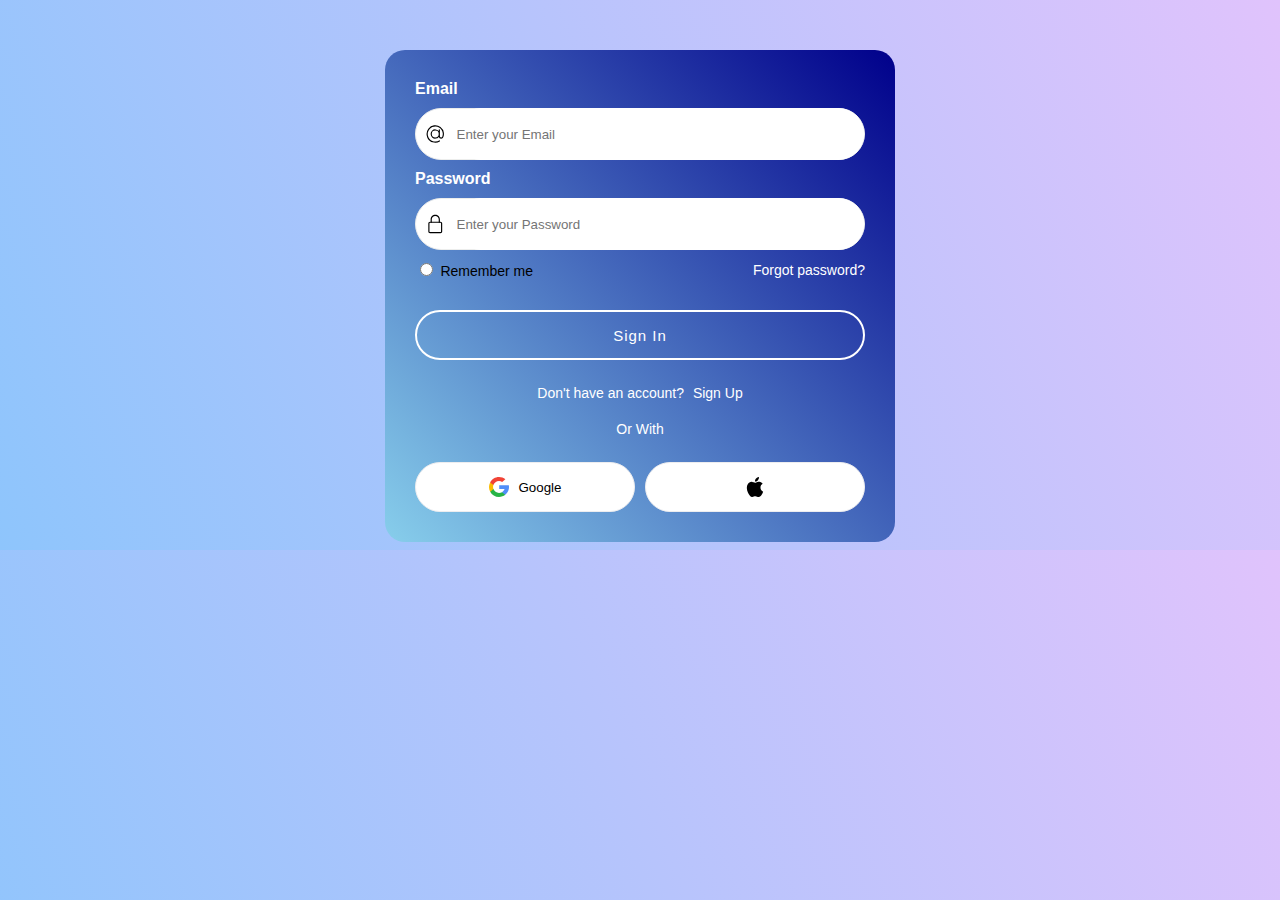
<file: signup.html>
<!DOCTYPE html>
<html lang="en">
<head>
    <meta charset="UTF-8">
    <meta name="viewport" content="width=device-width, initial-scale=1.0">
    <link rel="stylesheet" href="signup.css">
    <title>EduSphere</title>
</head
<body>
    <form class="form">
      <div class="flex-column">
        <label>Email</label>
      </div>
      <div class="inputForm">
        <svg
          xmlns="http://www.w3.org/2000/svg"
          width="20"
          viewBox="0 0 32 32"
          height="20"
        >
          <g data-name="Layer 3" id="Layer_3">
            <path
              d="m30.853 13.87a15 15 0 0 0 -29.729 4.082 15.1 15.1 0 0 0 12.876 12.918 15.6 15.6 0 0 0 2.016.13 14.85 14.85 0 0 0 7.715-2.145 1 1 0 1 0 -1.031-1.711 13.007 13.007 0 1 1 5.458-6.529 2.149 2.149 0 0 1 -4.158-.759v-10.856a1 1 0 0 0 -2 0v1.726a8 8 0 1 0 .2 10.325 4.135 4.135 0 0 0 7.83.274 15.2 15.2 0 0 0 .823-7.455zm-14.853 8.13a6 6 0 1 1 6-6 6.006 6.006 0 0 1 -6 6z"
            ></path>
          </g>
        </svg>
        <input placeholder="Enter your Email" class="input" type="text" />
      </div>
    
      <div class="flex-column">
        <label>Password </label>
      </div>
      <div class="inputForm">
        <svg
          xmlns="http://www.w3.org/2000/svg"
          width="20"
          viewBox="-64 0 512 512"
          height="20"
        >
          <path
            d="m336 512h-288c-26.453125 0-48-21.523438-48-48v-224c0-26.476562 21.546875-48 48-48h288c26.453125 0 48 21.523438 48 48v224c0 26.476562-21.546875 48-48 48zm-288-288c-8.8125 0-16 7.167969-16 16v224c0 8.832031 7.1875 16 16 16h288c8.8125 0 16-7.167969 16-16v-224c0-8.832031-7.1875-16-16-16zm0 0"
          ></path>
          <path
            d="m304 224c-8.832031 0-16-7.167969-16-16v-80c0-52.929688-43.070312-96-96-96s-96 43.070312-96 96v80c0 8.832031-7.167969 16-16 16s-16-7.167969-16-16v-80c0-70.59375 57.40625-128 128-128s128 57.40625 128 128v80c0 8.832031-7.167969 16-16 16zm0 0"
          ></path>
        </svg>
        <input placeholder="Enter your Password" class="input" type="password" />
      </div>
    
      <div class="flex-row">
        <div>
          <input type="radio" />
          <label>Remember me </label>
        </div>
        <span class="span">Forgot password?</span>
      </div>
      <button class="button-submit">Sign In</button>
      <p class="p">Don't have an account? <span class="span">Sign Up</span></p>
      <p class="p line">Or With</p>
    
      <div class="flex-row">
        <button class="btn google">
          <svg
            xml:space="preserve"
            style="enable-background:new 0 0 512 512;"
            viewBox="0 0 512 512"
            y="0px"
            x="0px"
            xmlns:xlink="http://www.w3.org/1999/xlink"
            xmlns="http://www.w3.org/2000/svg"
            id="Layer_1"
            width="20"
            version="1.1"
          >
            <path
              d="M113.47,309.408L95.648,375.94l-65.139,1.378C11.042,341.211,0,299.9,0,256
        c0-42.451,10.324-82.483,28.624-117.732h0.014l57.992,10.632l25.404,57.644c-5.317,15.501-8.215,32.141-8.215,49.456
        C103.821,274.792,107.225,292.797,113.47,309.408z"
              style="fill:#FBBB00;"
            ></path>
            <path
              d="M507.527,208.176C510.467,223.662,512,239.655,512,256c0,18.328-1.927,36.206-5.598,53.451
        c-12.462,58.683-45.025,109.925-90.134,146.187l-0.014-0.014l-73.044-3.727l-10.338-64.535
        c29.932-17.554,53.324-45.025,65.646-77.911h-136.89V208.176h138.887L507.527,208.176L507.527,208.176z"
              style="fill:#518EF8;"
            ></path>
            <path
              d="M416.253,455.624l0.014,0.014C372.396,490.901,316.666,512,256,512
        c-97.491,0-182.252-54.491-225.491-134.681l82.961-67.91c21.619,57.698,77.278,98.771,142.53,98.771
        c28.047,0,54.323-7.582,76.87-20.818L416.253,455.624z"
              style="fill:#28B446;"
            ></path>
            <path
              d="M419.404,58.936l-82.933,67.896c-23.335-14.586-50.919-23.012-80.471-23.012
        c-66.729,0-123.429,42.957-143.965,102.724l-83.397-68.276h-0.014C71.23,56.123,157.06,0,256,0
        C318.115,0,375.068,22.126,419.404,58.936z"
              style="fill:#F14336;"
            ></path>
          </svg>
    
          Google</button
        ><button class="btn apple">
          <svg
            xml:space="preserve"
            style="enable-background:new 0 0 22.773 22.773;"
            viewBox="0 0 22.773 22.773"
            y="0px"
            x="0px"
            xmlns:xlink="http://www.w3.org/1999/xlink"
            xmlns="http://www.w3.org/2000/svg"
            id="Capa_1"
            width="20"
            height="20"
            version="1.1"
          >
            <g>
              <g>
                <path
                  d="M15.769,0c0.053,0,0.106,0,0.162,0c0.13,1.606-0.483,2.806-1.228,3.675c-0.731,0.863-1.732,1.7-3.351,1.573 c-0.108-1.583,0.506-2.694,1.25-3.561C13.292,0.879,14.557,0.16,15.769,0z"
                ></path>
                <path
                  d="M20.67,16.716c0,0.016,0,0.03,0,0.045c-0.455,1.378-1.104,2.559-1.896,3.655c-0.723,0.995-1.609,2.334-3.191,2.334 c-1.367,0-2.275-0.879-3.676-0.903c-1.482-0.024-2.297,0.735-3.652,0.926c-0.155,0-0.31,0-0.462,0 c-0.995-0.144-1.798-0.932-2.383-1.642c-1.725-2.098-3.058-4.808-3.306-8.276c0-0.34,0-0.679,0-1.019 c0.105-2.482,1.311-4.5,2.914-5.478c0.846-0.52,2.009-0.963,3.304-0.765c0.555,0.086,1.122,0.276,1.619,0.464 c0.471,0.181,1.06,0.502,1.618,0.485c0.378-0.011,0.754-0.208,1.135-0.347c1.116-0.403,2.21-0.865,3.652-0.648 c1.733,0.262,2.963,1.032,3.723,2.22c-1.466,0.933-2.625,2.339-2.427,4.74C17.818,14.688,19.086,15.964,20.67,16.716z"
                ></path>
              </g>
            </g>
          </svg>
        </button>
      </div>
    </form>
</body>
</html>
</file>
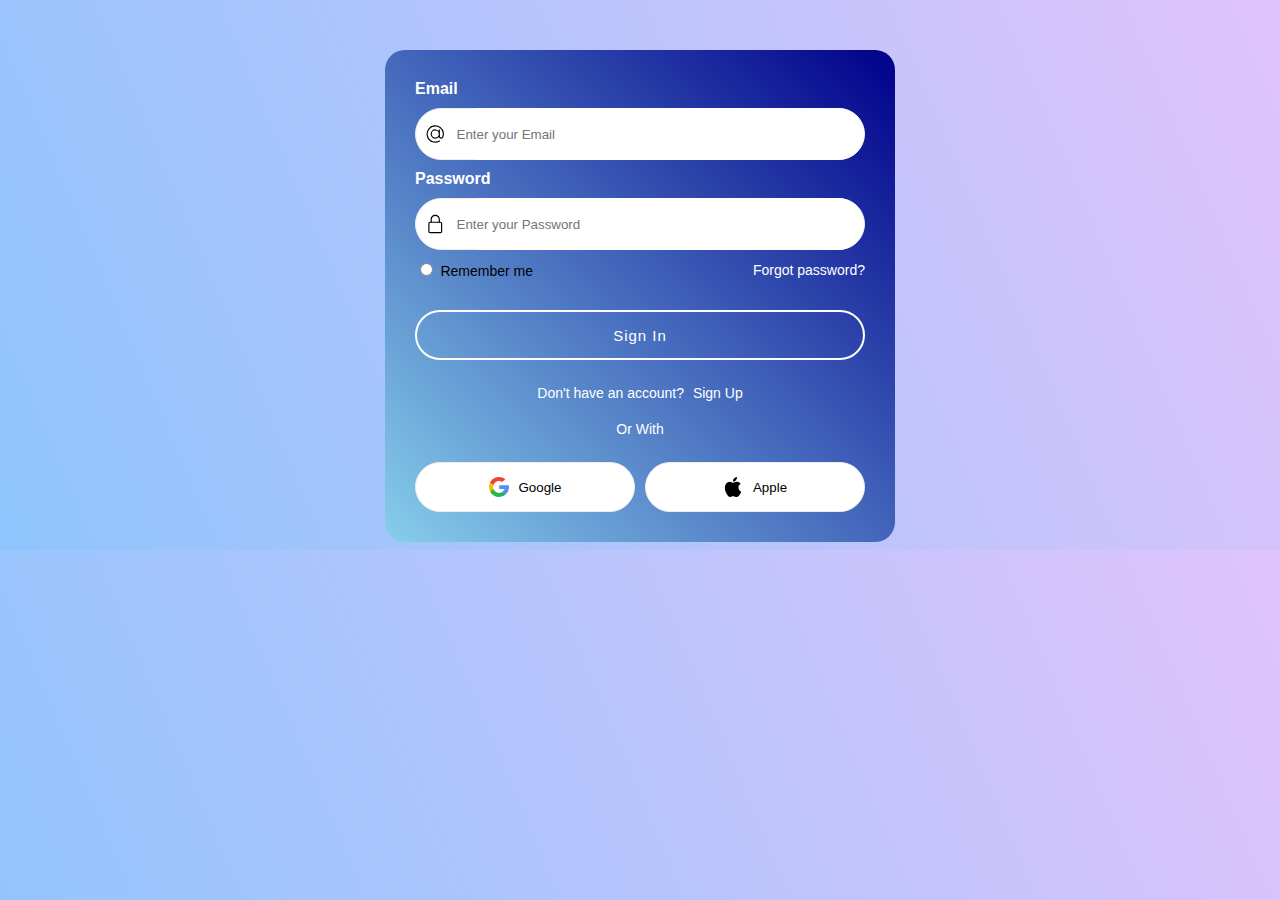
<file: untitled folder 5/signup.html>
<!DOCTYPE html>
<html lang="en">
<head>
    <meta charset="UTF-8">
    <meta name="viewport" content="width=device-width, initial-scale=1.0">
    <link rel="stylesheet" href="signup.css">
    <title>EduSphere</title>
</head
<body>

    <form class="form">
      <div class="flex-column">
        <label>Email</label>
      </div>
      <div class="inputForm">
        <svg
          xmlns="http://www.w3.org/2000/svg"
          width="20"
          viewBox="0 0 32 32"
          height="20"
        >
          <g data-name="Layer 3" id="Layer_3">
            <path
              d="m30.853 13.87a15 15 0 0 0 -29.729 4.082 15.1 15.1 0 0 0 12.876 12.918 15.6 15.6 0 0 0 2.016.13 14.85 14.85 0 0 0 7.715-2.145 1 1 0 1 0 -1.031-1.711 13.007 13.007 0 1 1 5.458-6.529 2.149 2.149 0 0 1 -4.158-.759v-10.856a1 1 0 0 0 -2 0v1.726a8 8 0 1 0 .2 10.325 4.135 4.135 0 0 0 7.83.274 15.2 15.2 0 0 0 .823-7.455zm-14.853 8.13a6 6 0 1 1 6-6 6.006 6.006 0 0 1 -6 6z"
            ></path>
          </g>
        </svg>
        <input placeholder="Enter your Email" class="input" type="text" />
      </div>
    
      <div class="flex-column">
        <label>Password </label>
      </div>
      <div class="inputForm">
        <svg
          xmlns="http://www.w3.org/2000/svg"
          width="20"
          viewBox="-64 0 512 512"
          height="20"
        >
          <path
            d="m336 512h-288c-26.453125 0-48-21.523438-48-48v-224c0-26.476562 21.546875-48 48-48h288c26.453125 0 48 21.523438 48 48v224c0 26.476562-21.546875 48-48 48zm-288-288c-8.8125 0-16 7.167969-16 16v224c0 8.832031 7.1875 16 16 16h288c8.8125 0 16-7.167969 16-16v-224c0-8.832031-7.1875-16-16-16zm0 0"
          ></path>
          <path
            d="m304 224c-8.832031 0-16-7.167969-16-16v-80c0-52.929688-43.070312-96-96-96s-96 43.070312-96 96v80c0 8.832031-7.167969 16-16 16s-16-7.167969-16-16v-80c0-70.59375 57.40625-128 128-128s128 57.40625 128 128v80c0 8.832031-7.167969 16-16 16zm0 0"
          ></path>
        </svg>
        <input placeholder="Enter your Password" class="input" type="password" />
      </div>
    
      <div class="flex-row">
        <div>
          <input type="radio" />
          <label>Remember me </label>
        </div>
        <span class="span">Forgot password?</span>
      </div>
      <button class="button-submit">Sign In</button>
      <p class="p">Don't have an account? <span class="span">Sign Up</span></p>
      <p class="p line">Or With</p>
    
      <div class="flex-row">
        <button class="btn google">
          <svg
            xml:space="preserve"
            style="enable-background:new 0 0 512 512;"
            viewBox="0 0 512 512"
            y="0px"
            x="0px"
            xmlns:xlink="http://www.w3.org/1999/xlink"
            xmlns="http://www.w3.org/2000/svg"
            id="Layer_1"
            width="20"
            version="1.1"
          >
            <path
              d="M113.47,309.408L95.648,375.94l-65.139,1.378C11.042,341.211,0,299.9,0,256
        c0-42.451,10.324-82.483,28.624-117.732h0.014l57.992,10.632l25.404,57.644c-5.317,15.501-8.215,32.141-8.215,49.456
        C103.821,274.792,107.225,292.797,113.47,309.408z"
              style="fill:#FBBB00;"
            ></path>
            <path
              d="M507.527,208.176C510.467,223.662,512,239.655,512,256c0,18.328-1.927,36.206-5.598,53.451
        c-12.462,58.683-45.025,109.925-90.134,146.187l-0.014-0.014l-73.044-3.727l-10.338-64.535
        c29.932-17.554,53.324-45.025,65.646-77.911h-136.89V208.176h138.887L507.527,208.176L507.527,208.176z"
              style="fill:#518EF8;"
            ></path>
            <path
              d="M416.253,455.624l0.014,0.014C372.396,490.901,316.666,512,256,512
        c-97.491,0-182.252-54.491-225.491-134.681l82.961-67.91c21.619,57.698,77.278,98.771,142.53,98.771
        c28.047,0,54.323-7.582,76.87-20.818L416.253,455.624z"
              style="fill:#28B446;"
            ></path>
            <path
              d="M419.404,58.936l-82.933,67.896c-23.335-14.586-50.919-23.012-80.471-23.012
        c-66.729,0-123.429,42.957-143.965,102.724l-83.397-68.276h-0.014C71.23,56.123,157.06,0,256,0
        C318.115,0,375.068,22.126,419.404,58.936z"
              style="fill:#F14336;"
            ></path>
          </svg>
    
          Google</button
        ><button class="btn apple">
          <svg
            xml:space="preserve"
            style="enable-background:new 0 0 22.773 22.773;"
            viewBox="0 0 22.773 22.773"
            y="0px"
            x="0px"
            xmlns:xlink="http://www.w3.org/1999/xlink"
            xmlns="http://www.w3.org/2000/svg"
            id="Capa_1"
            width="20"
            height="20"
            version="1.1"
          >
            <g>
              <g>
                <path
                  d="M15.769,0c0.053,0,0.106,0,0.162,0c0.13,1.606-0.483,2.806-1.228,3.675c-0.731,0.863-1.732,1.7-3.351,1.573 c-0.108-1.583,0.506-2.694,1.25-3.561C13.292,0.879,14.557,0.16,15.769,0z"
                ></path>
                <path
                  d="M20.67,16.716c0,0.016,0,0.03,0,0.045c-0.455,1.378-1.104,2.559-1.896,3.655c-0.723,0.995-1.609,2.334-3.191,2.334 c-1.367,0-2.275-0.879-3.676-0.903c-1.482-0.024-2.297,0.735-3.652,0.926c-0.155,0-0.31,0-0.462,0 c-0.995-0.144-1.798-0.932-2.383-1.642c-1.725-2.098-3.058-4.808-3.306-8.276c0-0.34,0-0.679,0-1.019 c0.105-2.482,1.311-4.5,2.914-5.478c0.846-0.52,2.009-0.963,3.304-0.765c0.555,0.086,1.122,0.276,1.619,0.464 c0.471,0.181,1.06,0.502,1.618,0.485c0.378-0.011,0.754-0.208,1.135-0.347c1.116-0.403,2.21-0.865,3.652-0.648 c1.733,0.262,2.963,1.032,3.723,2.22c-1.466,0.933-2.625,2.339-2.427,4.74C17.818,14.688,19.086,15.964,20.67,16.716z"
                ></path>
              </g>
            </g>
          </svg>
    
          Apple
        </button>
      </div>
    </form>




    
    

</body>
</html>
</file>
<file: signup.css>
body {
    display: flex;
    justify-content: center;
    margin-top: 50px;
    background-color: #8EC5FC;
background-image: linear-gradient(67deg, #8EC5FC 0%, #E0C3FC 100%);

        
}


.form {
    display: flex;
    flex-direction: column;
    gap: 10px;
    background: linear-gradient(45deg, skyblue, darkblue);
    padding: 30px;
    width: 450px;
    border-radius: 20px;
    font-family: -apple-system, BlinkMacSystemFont, "Segoe UI", Roboto, Oxygen,
      Ubuntu, Cantarell, "Open Sans", "Helvetica Neue", sans-serif;
    transition: background 0.3s ease;
  }
  
  .form:hover {
    background: linear-gradient(45deg, darkblue, skyblue);
  }
  
  ::placeholder {
    font-family: -apple-system, BlinkMacSystemFont, "Segoe UI", Roboto, Oxygen,
      Ubuntu, Cantarell, "Open Sans", "Helvetica Neue", sans-serif;
  }
  
  .form button {
    align-self: flex-end;
  }
  
  .flex-column > label {
    color: white;
    font-weight: 600;
  }
  
  .inputForm {
    border: 1.5px solid #ecedec;
    border-radius: 10em;
    height: 50px;
    display: flex;
    align-items: center;
    padding-left: 10px;
    transition: 0.2s ease-in-out;
    background-color: white;
  }
  
  .input {
    margin-left: 10px;
    border-radius: 10rem;
    border: none;
    width: 100%;
    height: 100%;
  }
  
  .input:focus {
    outline: none;
  }
  
  .inputForm:focus-within {
    border: 1.5px solid orange;
  }
  
  .flex-row {
    display: flex;
    flex-direction: row;
    align-items: center;
    gap: 10px;
    justify-content: space-between;
  }
  
  .flex-row > div > label {
    font-size: 14px;
    color: black;
    font-weight: 400;
  }
  
  .span {
    font-size: 14px;
    margin-left: 5px;
    color: white;
    font-weight: 500;
    cursor: pointer;
  }
  
  .button-submit {
    position: relative;
    display: inline-block;
    padding: 15px 30px;
    text-align: center;
    letter-spacing: 1px;
    text-decoration: none;
    background: transparent;
    transition: ease-out 0.5s;
    border: 2px solid;
    border-radius: 10em;
    box-shadow: inset 0 0 0 0 blue;
    margin: 20px 0 10px 0;
    color: white;
    font-size: 15px;
    font-weight: 500;
    height: 50px;
    width: 100%;
    cursor: pointer;
  }
  
  .button-submit:hover {
    color: white;
    box-shadow: inset 0 -100px 0 0 royalblue;
  }
  
  .button-submit:active {
    transform: scale(0.9);
  }
  
  .p {
    text-align: center;
    color: white;
    font-size: 14px;
    margin: 5px 0;
  }
  
  .btn {
    margin-top: 10px;
    width: 100%;
    height: 50px;
    border-radius: 10em;
    display: flex;
    justify-content: center;
    align-items: center;
    font-weight: 500;
    gap: 10px;
    border: 1px solid #ededef;
    background-color: white;
    cursor: pointer;
    transition: 0.2s ease-in-out;
  }
  
  .btn:hover {
    border: 1px solid orange;
  }
</file>
<file: untitled folder 5/signup.css>
body {
    display: flex;
    justify-content: center;
    margin-top: 50px;
    background-color: #8EC5FC;
background-image: linear-gradient(67deg, #8EC5FC 0%, #E0C3FC 100%);

        
}


.form {
    display: flex;
    flex-direction: column;
    gap: 10px;
    background: linear-gradient(45deg, skyblue, darkblue);
    padding: 30px;
    width: 450px;
    border-radius: 20px;
    font-family: -apple-system, BlinkMacSystemFont, "Segoe UI", Roboto, Oxygen,
      Ubuntu, Cantarell, "Open Sans", "Helvetica Neue", sans-serif;
    transition: background 0.3s ease;
  }
  
  .form:hover {
    background: linear-gradient(45deg, darkblue, skyblue);
  }
  
  ::placeholder {
    font-family: -apple-system, BlinkMacSystemFont, "Segoe UI", Roboto, Oxygen,
      Ubuntu, Cantarell, "Open Sans", "Helvetica Neue", sans-serif;
  }
  
  .form button {
    align-self: flex-end;
  }
  
  .flex-column > label {
    color: white;
    font-weight: 600;
  }
  
  .inputForm {
    border: 1.5px solid #ecedec;
    border-radius: 10em;
    height: 50px;
    display: flex;
    align-items: center;
    padding-left: 10px;
    transition: 0.2s ease-in-out;
    background-color: white;
  }
  
  .input {
    margin-left: 10px;
    border-radius: 10rem;
    border: none;
    width: 100%;
    height: 100%;
  }
  
  .input:focus {
    outline: none;
  }
  
  .inputForm:focus-within {
    border: 1.5px solid orange;
  }
  
  .flex-row {
    display: flex;
    flex-direction: row;
    align-items: center;
    gap: 10px;
    justify-content: space-between;
  }
  
  .flex-row > div > label {
    font-size: 14px;
    color: black;
    font-weight: 400;
  }
  
  .span {
    font-size: 14px;
    margin-left: 5px;
    color: white;
    font-weight: 500;
    cursor: pointer;
  }
  
  .button-submit {
    position: relative;
    display: inline-block;
    padding: 15px 30px;
    text-align: center;
    letter-spacing: 1px;
    text-decoration: none;
    background: transparent;
    transition: ease-out 0.5s;
    border: 2px solid;
    border-radius: 10em;
    box-shadow: inset 0 0 0 0 blue;
    margin: 20px 0 10px 0;
    color: white;
    font-size: 15px;
    font-weight: 500;
    height: 50px;
    width: 100%;
    cursor: pointer;
  }
  
  .button-submit:hover {
    color: white;
    box-shadow: inset 0 -100px 0 0 royalblue;
  }
  
  .button-submit:active {
    transform: scale(0.9);
  }
  
  .p {
    text-align: center;
    color: white;
    font-size: 14px;
    margin: 5px 0;
  }
  
  .btn {
    margin-top: 10px;
    width: 100%;
    height: 50px;
    border-radius: 10em;
    display: flex;
    justify-content: center;
    align-items: center;
    font-weight: 500;
    gap: 10px;
    border: 1px solid #ededef;
    background-color: white;
    cursor: pointer;
    transition: 0.2s ease-in-out;
  }
  
  .btn:hover {
    border: 1px solid orange;
  }
</file>
